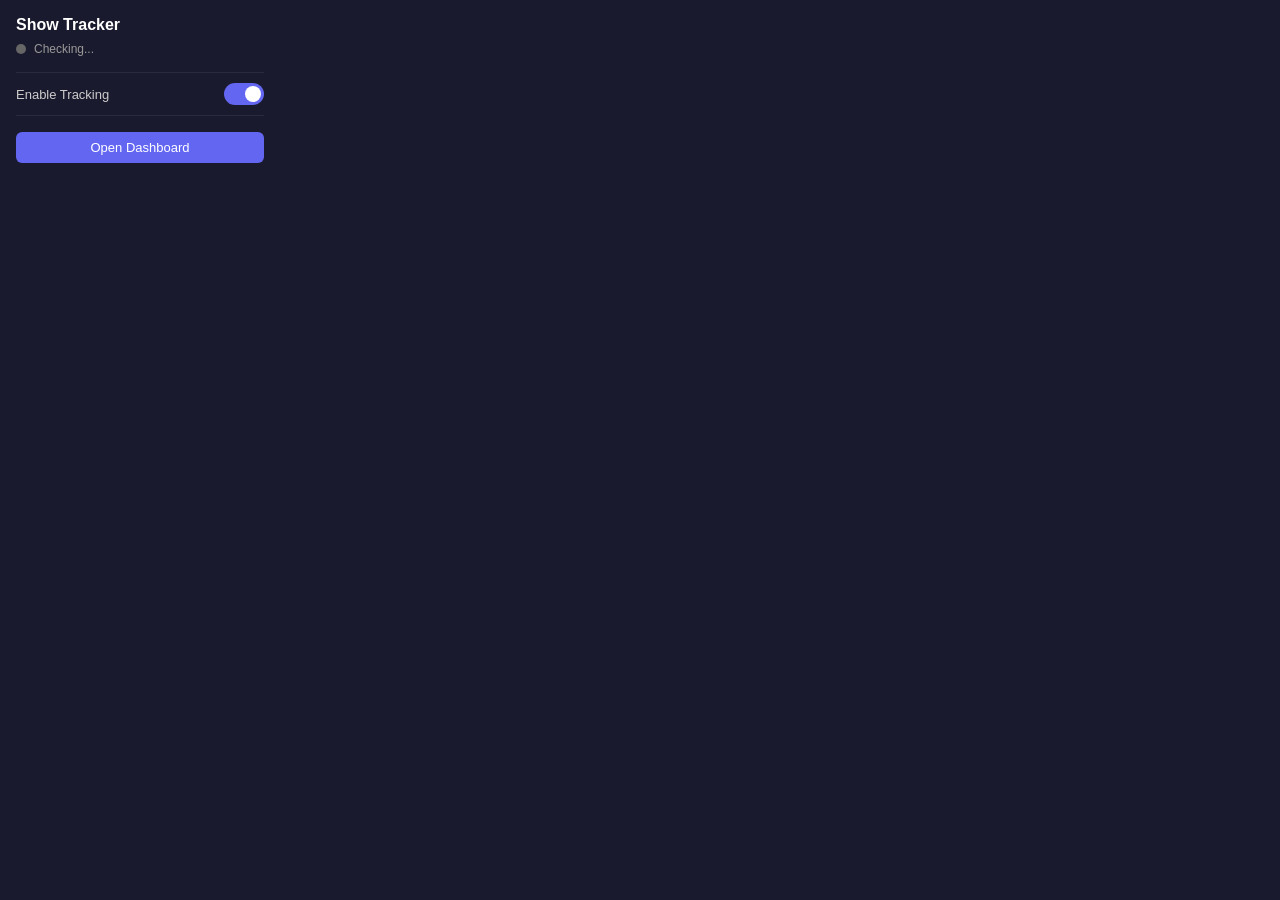
<file: browser_extension/chrome/popup.html>
<!DOCTYPE html>
<html lang="en">
<head>
    <meta charset="UTF-8">
    <meta name="viewport" content="width=device-width, initial-scale=1.0">
    <title>Show Tracker</title>
    <link rel="stylesheet" href="popup.css">
</head>
<body>
    <div class="popup-container">
        <header class="popup-header">
            <h1>Show Tracker</h1>
            <div class="status-indicator" id="statusIndicator">
                <span class="status-dot" id="statusDot"></span>
                <span class="status-text" id="statusText">Checking...</span>
            </div>
        </header>

        <div class="popup-body">
            <div class="toggle-row">
                <label for="trackingToggle">Enable Tracking</label>
                <label class="switch">
                    <input type="checkbox" id="trackingToggle" checked>
                    <span class="slider"></span>
                </label>
            </div>

            <div class="tracking-info" id="trackingInfo" style="display: none;">
                <div class="info-label">Currently tracking:</div>
                <div class="info-value" id="trackingTitle">—</div>
            </div>
        </div>

        <footer class="popup-footer">
            <a href="#" id="openAppLink" class="open-app-link">Open Dashboard</a>
        </footer>
    </div>

    <script src="popup.js"></script>
</body>
</html>
</file>
<file: browser_extension/chrome/popup.css>
/* Show Tracker - Extension Popup Styles */

* {
    margin: 0;
    padding: 0;
    box-sizing: border-box;
}

body {
    font-family: -apple-system, BlinkMacSystemFont, "Segoe UI", Roboto, sans-serif;
    background: #1a1a2e;
    color: #e0e0e0;
    width: 280px;
    font-size: 13px;
}

.popup-container {
    padding: 16px;
}

/* Header */
.popup-header {
    margin-bottom: 16px;
}

.popup-header h1 {
    font-size: 16px;
    font-weight: 600;
    color: #fff;
    margin-bottom: 8px;
}

.status-indicator {
    display: flex;
    align-items: center;
    gap: 8px;
}

.status-dot {
    width: 10px;
    height: 10px;
    border-radius: 50%;
    background: #666;
    flex-shrink: 0;
    transition: background 0.3s;
}

.status-dot.connected {
    background: #4ade80;
    box-shadow: 0 0 6px rgba(74, 222, 128, 0.5);
}

.status-dot.disconnected {
    background: #f87171;
    box-shadow: 0 0 6px rgba(248, 113, 113, 0.5);
}

.status-text {
    font-size: 12px;
    color: #999;
}

/* Body */
.popup-body {
    margin-bottom: 16px;
}

.toggle-row {
    display: flex;
    align-items: center;
    justify-content: space-between;
    padding: 10px 0;
    border-top: 1px solid #2a2a3e;
    border-bottom: 1px solid #2a2a3e;
}

.toggle-row label {
    font-size: 13px;
    color: #ccc;
}

/* Toggle switch */
.switch {
    position: relative;
    display: inline-block;
    width: 40px;
    height: 22px;
}

.switch input {
    opacity: 0;
    width: 0;
    height: 0;
}

.slider {
    position: absolute;
    cursor: pointer;
    top: 0;
    left: 0;
    right: 0;
    bottom: 0;
    background: #444;
    border-radius: 22px;
    transition: 0.3s;
}

.slider::before {
    content: "";
    position: absolute;
    height: 16px;
    width: 16px;
    left: 3px;
    bottom: 3px;
    background: white;
    border-radius: 50%;
    transition: 0.3s;
}

input:checked + .slider {
    background: #6366f1;
}

input:checked + .slider::before {
    transform: translateX(18px);
}

/* Tracking info */
.tracking-info {
    margin-top: 12px;
    padding: 10px;
    background: #16213e;
    border-radius: 6px;
}

.info-label {
    font-size: 11px;
    color: #888;
    text-transform: uppercase;
    letter-spacing: 0.5px;
    margin-bottom: 4px;
}

.info-value {
    font-size: 13px;
    color: #e0e0e0;
    white-space: nowrap;
    overflow: hidden;
    text-overflow: ellipsis;
}

/* Footer */
.popup-footer {
    text-align: center;
}

.open-app-link {
    display: block;
    padding: 8px 16px;
    background: #6366f1;
    color: #fff;
    text-decoration: none;
    border-radius: 6px;
    font-size: 13px;
    font-weight: 500;
    text-align: center;
    transition: background 0.2s;
}

.open-app-link:hover {
    background: #4f46e5;
}
</file>
